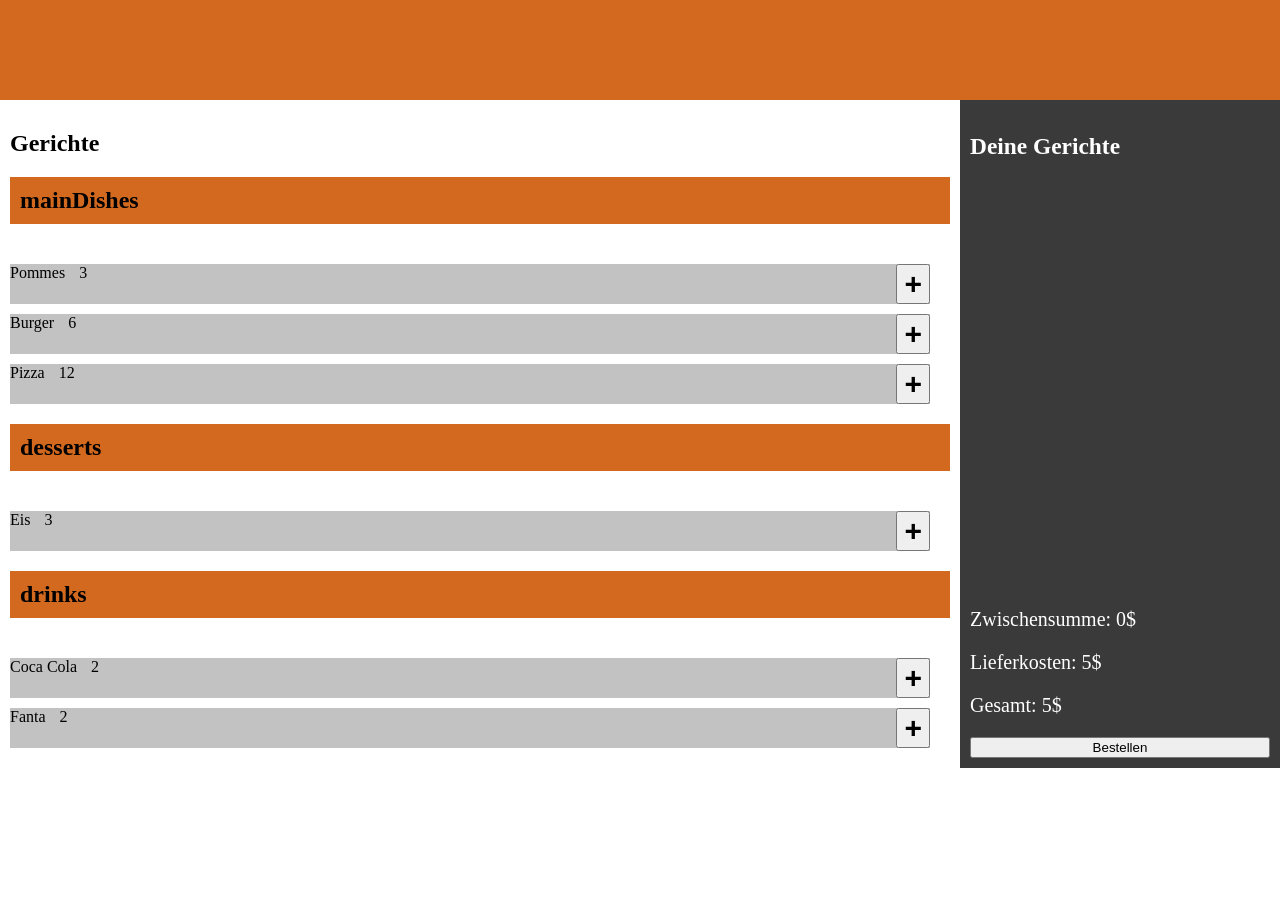
<file: index.html>
<!DOCTYPE html>
<html lang="en">

<head>
    <meta charset="UTF-8">
    <meta name="viewport" content="width=device-width, initial-scale=1.0">
    <title>Bestellapp</title>

    <style>
        body {
            margin: 0;
        }

        header {
            height: 100px;
            width: 100%;
            background-color: chocolate;
        }

        main {
            display: flex;
            gap: 20px;
            max-width: 1440px;
            margin: auto;
        }

        .meals-section {
            flex: 1;
            padding: 10px;
        }

        .meal-category {
            padding: 10px;
            width: 100%;
            background-color: chocolate;
            margin-bottom: 40px;
        }

        .meal {
            background-color: rgb(194, 194, 194);
            margin-bottom: 10px;
            display: flex;
            justify-content: space-between;
        }

        .basket {
            padding: 10px;
            width: 300px;
            min-height: 300px;
            font-size: 20px;
            color: white;
            background-color: rgb(58, 58, 58);
            display: flex;
            flex-direction: column;
        }

        .basket h4 {
            font-size: 26px;
            margin: 0;
            margin-bottom: 4px;
        }

        .add-to-basket-button {
            font-size: 30px;
            font-weight: bold;
            cursor: pointer;
        }

        #basket-meals {
            flex: 1;
            display: flex;
            flex-direction: column;
            gap: 10px;
        }

        .basketRow {
            display: flex;
            justify-content: space-between;
            background-color: rgb(122, 122, 122);
            padding: 6px;
            border-radius: 10px;
        }

        .basket-meal-info {
            display: flex;
            flex-direction: column;
            gap: 5px;
        }
    </style>

    <script src="scripts/db.js"></script>
    <script src="scripts/script.js"></script>
    <script src="scripts/templates.js"></script>
</head>

<body onload="init()">
    <header></header>
    <main>
        <section class="meals-section">
            <h1>Gerichte</h1>

            <div id="meals">

            </div>
        </section>
        <div class="basket hide-mobile" id="basket">
            <h3>Deine Gerichte</h3>
            <div id="basket-meals"></div>
            <div>
                <p>Zwischensumme: <span id="subtotal"></span>$</p>
                <p>Lieferkosten: 5$</p>
                <p>Gesamt: <span id="total"></span>$</p>
            </div>
            <button onclick="order()">Bestellen</button>
        </div>
    </main>
</body>

</html>
</file>
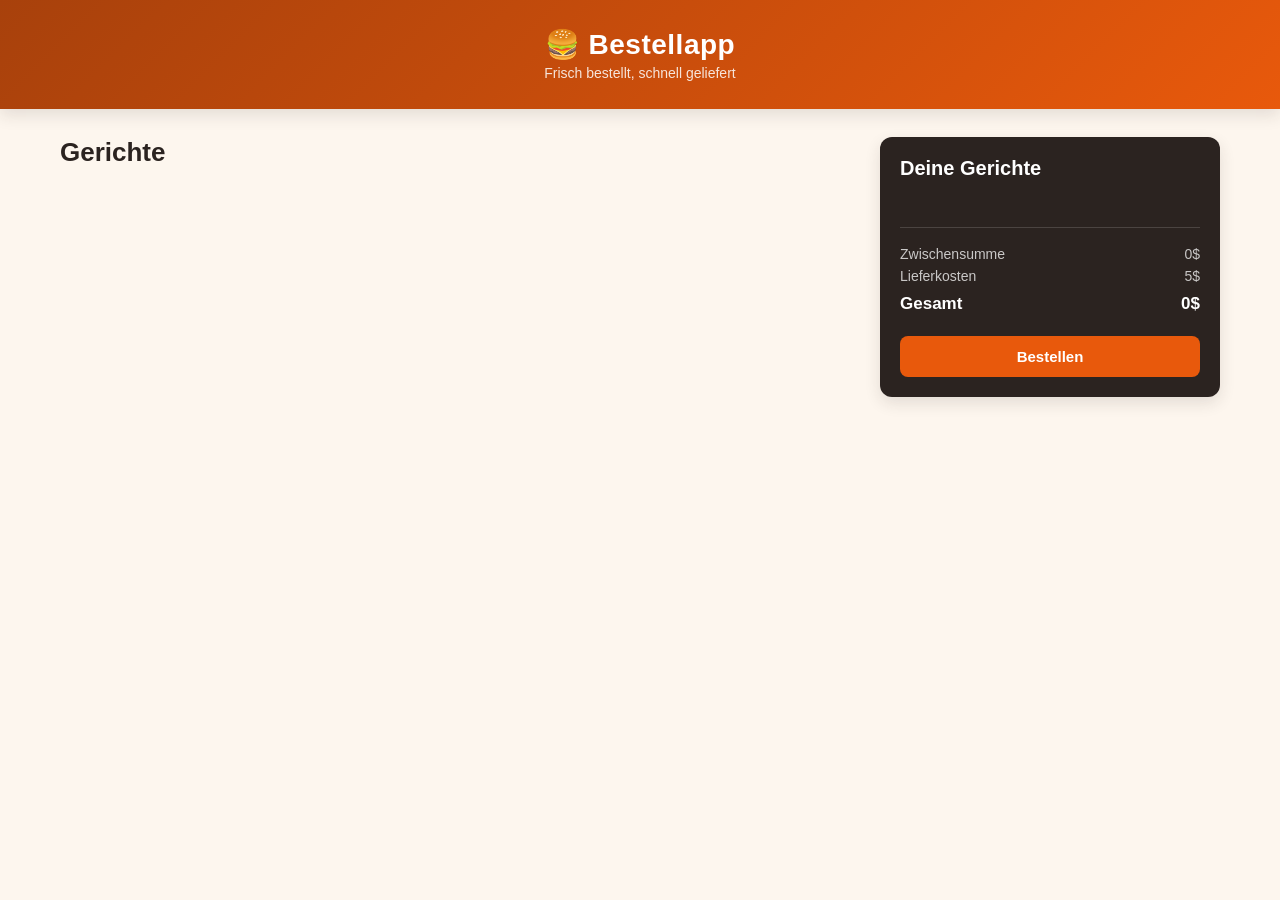
<file: Frontend/index.html>
<!DOCTYPE html>
<html lang="en">

<head>
    <meta charset="UTF-8">
    <meta name="viewport" content="width=device-width, initial-scale=1.0">
    <title>Bestellapp</title>

    <link rel="stylesheet" href="styles/style.css">

    <script src="scripts/db.js"></script>
    <script src="scripts/script.js"></script>
    <script src="scripts/templates.js"></script>
</head>

<body onload="init()">
    <header>
        <span class="brand">🍔 Bestellapp</span>
        <span class="tagline">Frisch bestellt, schnell geliefert</span>
    </header>
    <main>
        <section class="meals-section">
            <h1>Gerichte</h1>

            <div id="meals">

            </div>
        </section>
        <div class="basket" id="basket">
            <h3>Deine Gerichte</h3>
            <div id="basket-meals"></div>
            <div class="basket-summary">
                <p><span>Zwischensumme</span><span><span id="subtotal">0</span>$</span></p>
                <p><span>Lieferkosten</span><span>5$</span></p>
                <p class="total-row"><span>Gesamt</span><span><span id="total">0</span>$</span></p>
            </div>
            <button class="order-button" onclick="order()">Bestellen</button>
        </div>
    </main>
</body>

</html>
</file>
<file: Frontend/styles/style.css>
:root {
  --color-bg: #fdf6ee;
  --color-surface: #ffffff;
  --color-primary: #e8590c;
  --color-primary-dark: #c94a00;
  --color-header-from: #a8410c;
  --color-header-to: #e8590c;
  --color-text: #2b2320;
  --color-text-muted: #7a6f68;
  --color-basket-bg: #2b2320;
  --color-basket-row: #3c332e;
  --color-border: #efe2d4;
  --radius: 12px;
  --shadow-sm: 0 1px 3px rgba(43, 35, 32, 0.08);
  --shadow-md: 0 6px 16px rgba(43, 35, 32, 0.12);
  --font: -apple-system, BlinkMacSystemFont, "Segoe UI", Roboto, Helvetica, Arial, sans-serif;
}

* {
  box-sizing: border-box;
}

body {
  margin: 0;
  font-family: var(--font);
  color: var(--color-text);
  background: var(--color-bg);
}

header {
  display: flex;
  align-items: center;
  justify-content: center;
  flex-direction: column;
  gap: 4px;
  padding: 28px 20px;
  background: linear-gradient(135deg, var(--color-header-from), var(--color-header-to));
  color: #fff;
  box-shadow: var(--shadow-md);
}

header .brand {
  font-size: 28px;
  font-weight: 700;
  letter-spacing: 0.5px;
}

header .tagline {
  font-size: 14px;
  opacity: 0.85;
}

main {
  display: grid;
  grid-template-columns: 1fr 340px;
  align-items: start;
  gap: 28px;
  max-width: 1200px;
  margin: 0 auto;
  padding: 28px 20px 60px;
}

.meals-section h1 {
  margin: 0 0 20px;
  font-size: 26px;
}

.meal-category {
  display: flex;
  align-items: center;
  gap: 8px;
  padding: 10px 16px;
  width: fit-content;
  min-width: 160px;
  border-radius: 999px;
  background: var(--color-primary);
  color: #fff;
  font-size: 16px;
  font-weight: 600;
  margin-bottom: 16px;
}

.meal-category:not(:first-child) {
  margin-top: 36px;
}

.meal-list {
  display: flex;
  flex-direction: column;
  gap: 10px;
  margin-bottom: 8px;
}

.meal {
  display: flex;
  align-items: center;
  justify-content: space-between;
  gap: 12px;
  background: var(--color-surface);
  border: 1px solid var(--color-border);
  border-radius: var(--radius);
  padding: 14px 18px;
  box-shadow: var(--shadow-sm);
  transition: border-color 0.15s ease, box-shadow 0.15s ease;
}

.meal:hover {
  border-color: var(--color-primary);
  box-shadow: var(--shadow-md);
}

.meal-info {
  display: flex;
  flex-direction: column;
  gap: 2px;
}

.meal-title {
  font-weight: 600;
}

.meal-price {
  color: var(--color-text-muted);
  font-size: 14px;
}

.add-to-basket-button {
  flex-shrink: 0;
  width: 36px;
  height: 36px;
  border: none;
  border-radius: 50%;
  background: var(--color-primary);
  color: #fff;
  font-size: 20px;
  font-weight: bold;
  line-height: 1;
  cursor: pointer;
  transition: background 0.15s ease, transform 0.1s ease;
}

.add-to-basket-button:hover {
  background: var(--color-primary-dark);
}

.add-to-basket-button:active {
  transform: scale(0.92);
}

.basket {
  position: sticky;
  top: 20px;
  padding: 20px;
  min-height: 260px;
  border-radius: var(--radius);
  color: #fff;
  background: var(--color-basket-bg);
  box-shadow: var(--shadow-md);
  display: flex;
  flex-direction: column;
}

.basket h3 {
  margin: 0 0 14px;
  font-size: 20px;
}

#basket-meals {
  flex: 1;
  display: flex;
  flex-direction: column;
  gap: 10px;
  margin-bottom: 14px;
  max-height: 360px;
  overflow-y: auto;
}

.basket-empty {
  color: rgba(255, 255, 255, 0.6);
  font-size: 14px;
  padding: 12px 0;
}

.basketRow {
  display: flex;
  align-items: center;
  justify-content: space-between;
  gap: 10px;
  background: var(--color-basket-row);
  padding: 10px 12px;
  border-radius: 10px;
}

.basket-meal-info {
  display: flex;
  flex-direction: column;
  gap: 2px;
  font-size: 14px;
}

.basket-meal-info h4 {
  margin: 0;
  font-size: 15px;
}

.basket-meal-info .line-total {
  color: rgba(255, 255, 255, 0.6);
  font-size: 12px;
}

.basket-meal-controls {
  display: flex;
  align-items: center;
  gap: 6px;
}

.basket-meal-controls button {
  width: 26px;
  height: 26px;
  border: none;
  border-radius: 6px;
  background: rgba(255, 255, 255, 0.12);
  color: #fff;
  cursor: pointer;
  font-size: 14px;
  line-height: 1;
}

.basket-meal-controls button:hover {
  background: rgba(255, 255, 255, 0.22);
}

.basket-meal-controls .remove-button {
  background: transparent;
  color: rgba(255, 255, 255, 0.5);
}

.basket-meal-controls .remove-button:hover {
  color: #fff;
}

.basket-summary {
  border-top: 1px solid rgba(255, 255, 255, 0.15);
  padding-top: 12px;
  font-size: 14px;
}

.basket-summary p {
  display: flex;
  justify-content: space-between;
  margin: 6px 0;
  color: rgba(255, 255, 255, 0.75);
}

.basket-summary p.total-row {
  color: #fff;
  font-size: 17px;
  font-weight: 700;
  margin-top: 10px;
}

.order-button {
  margin-top: 16px;
  width: 100%;
  padding: 12px;
  border: none;
  border-radius: 8px;
  background: var(--color-primary);
  color: #fff;
  font-size: 15px;
  font-weight: 600;
  cursor: pointer;
  transition: background 0.15s ease;
}

.order-button:hover {
  background: var(--color-primary-dark);
}

.order-confirmation {
  margin: 0;
  padding: 12px 0;
  text-align: center;
  font-size: 15px;
}

@media (max-width: 860px) {
  main {
    grid-template-columns: 1fr;
  }

  .basket {
    position: static;
  }
}
</file>
